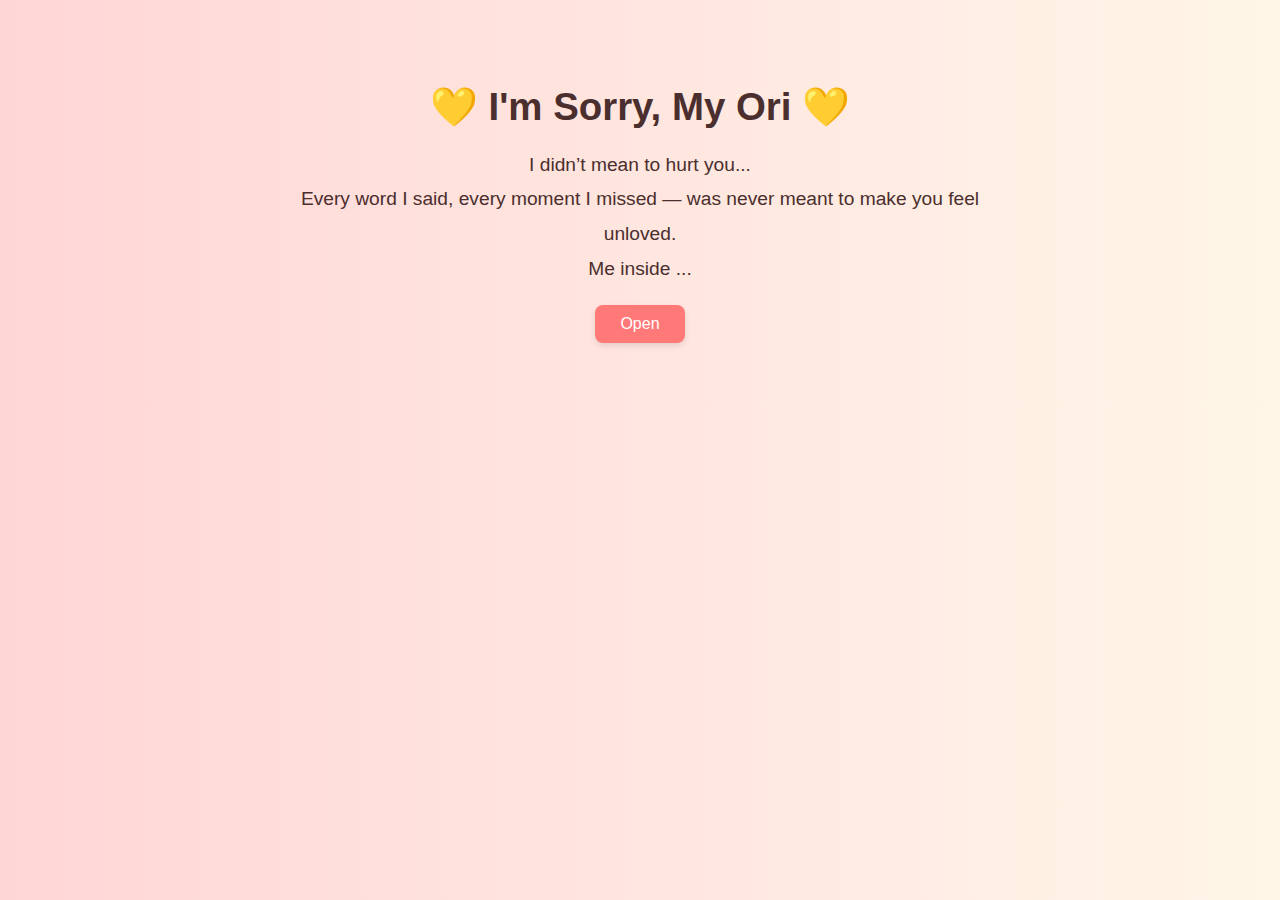
<file: index.html>
<!DOCTYPE html>
<html lang="en">
<head>
  <meta charset="UTF-8" />
  <meta name="viewport" content="width=device-width, initial-scale=1.0" />
  <title>I Miss You, Ori</title>
  <link rel="stylesheet" href="style.css" />
</head>
<body>
  <div class="container">
    <h1>💛 I'm Sorry, My Ori 💛</h1>
    <p class="message">
      I didn’t mean to hurt you...<br />
      Every word I said, every moment I missed — was never meant to make you feel unloved.<br />
      Me inside ...
    </p>
    <a href="letter.html" class="button">Open</a>
  </div>
</body>
</html>
</file>
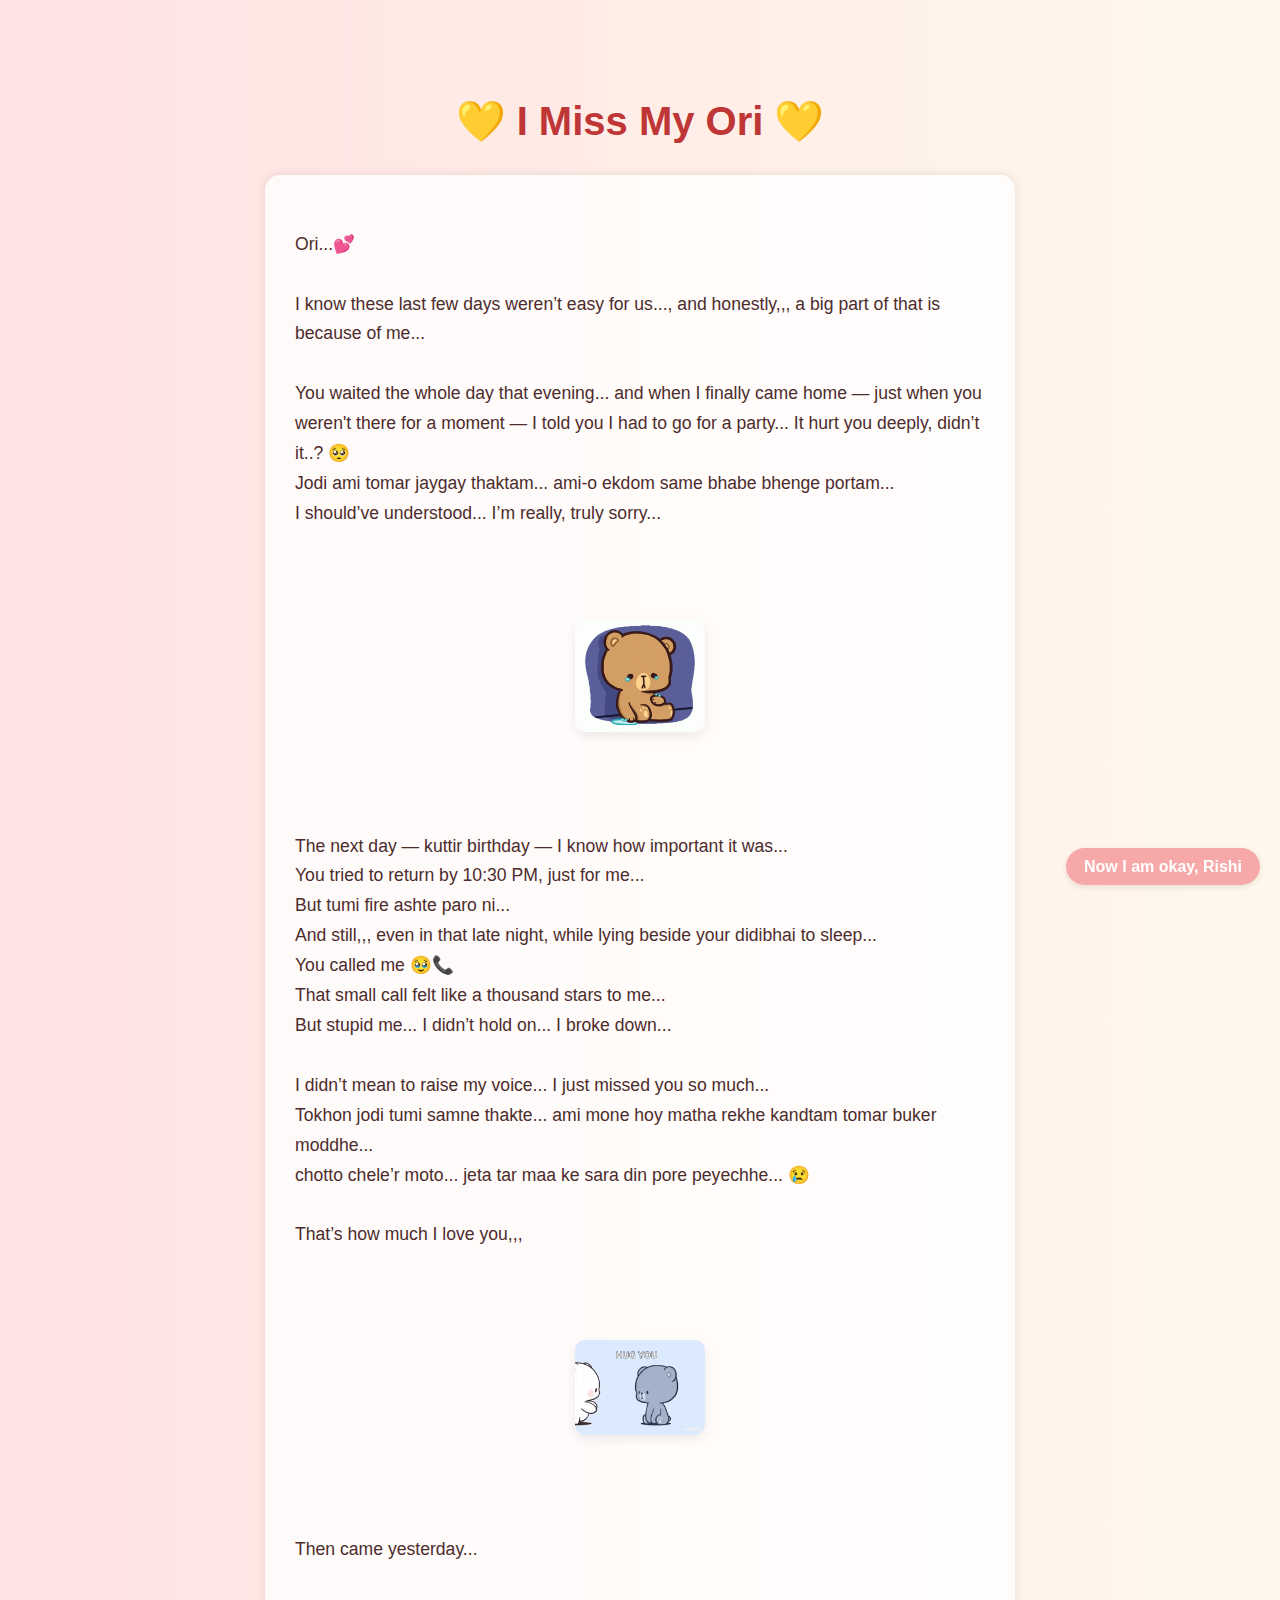
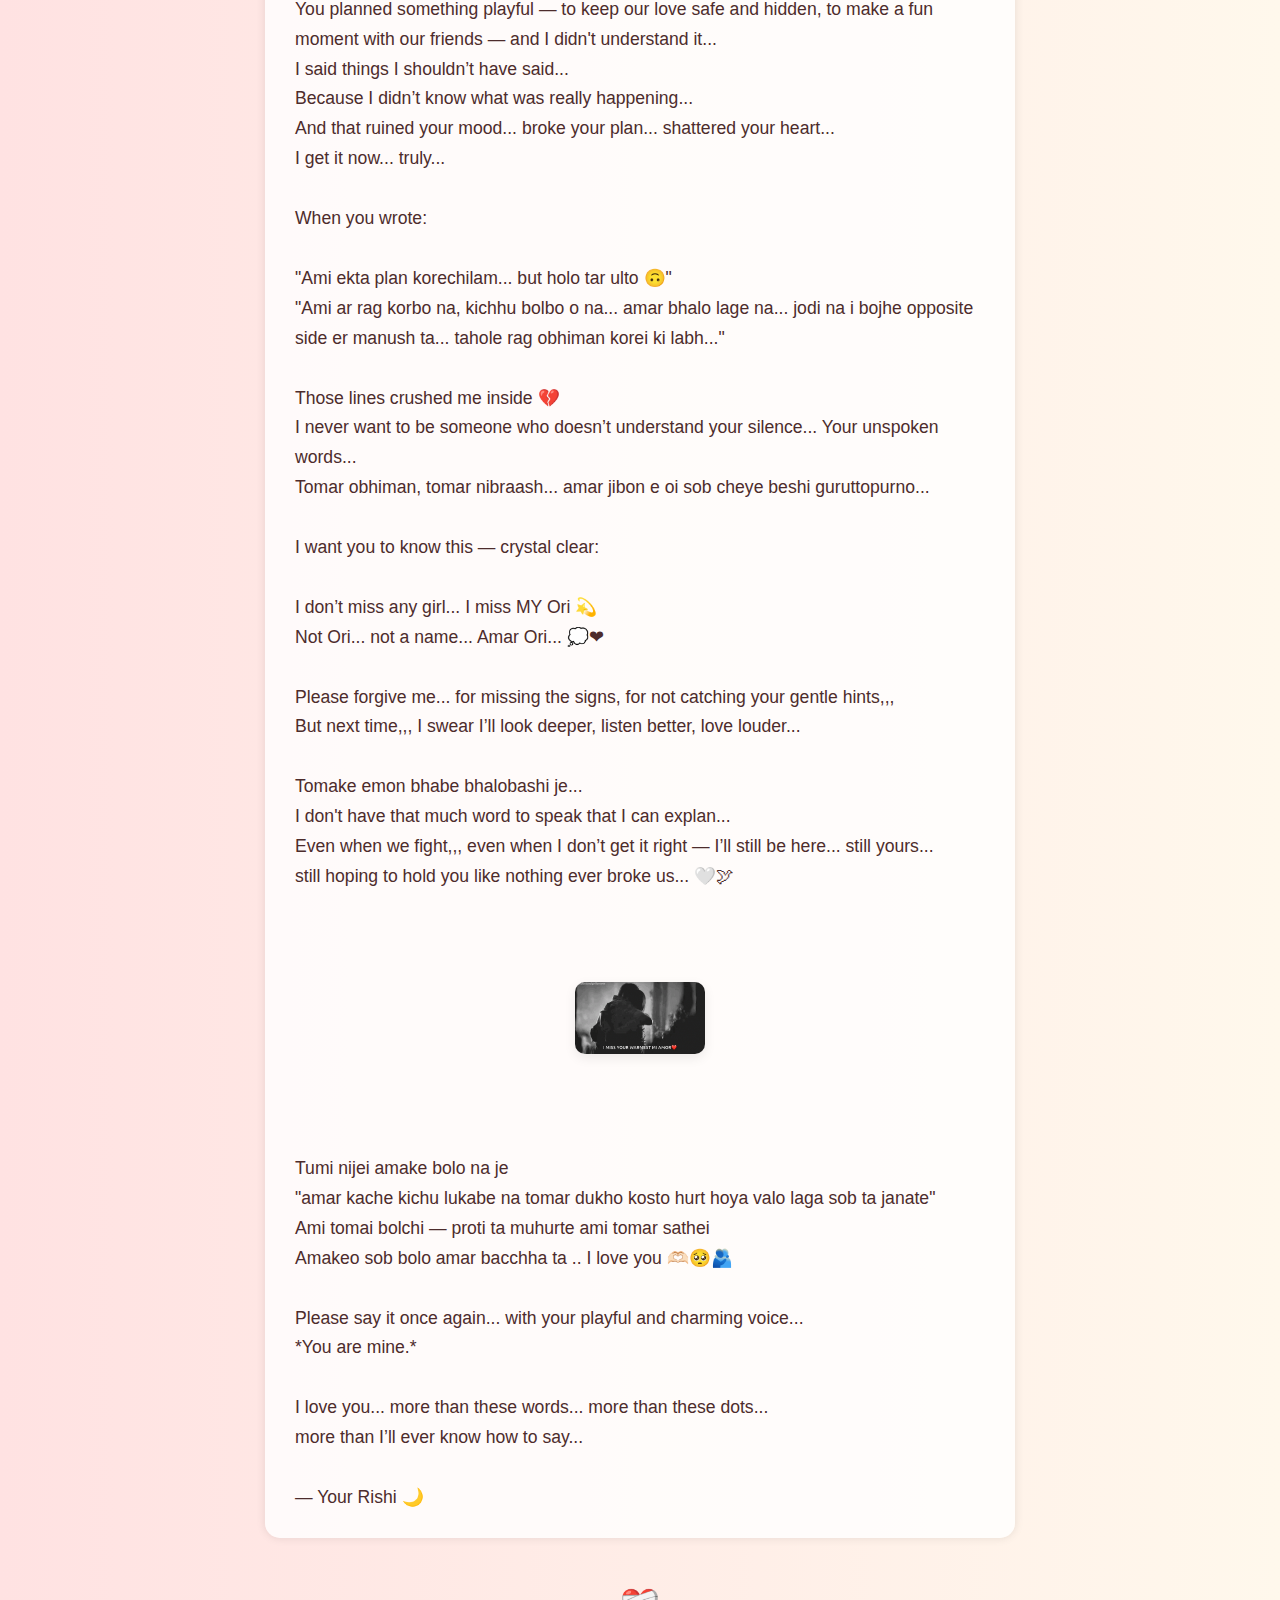
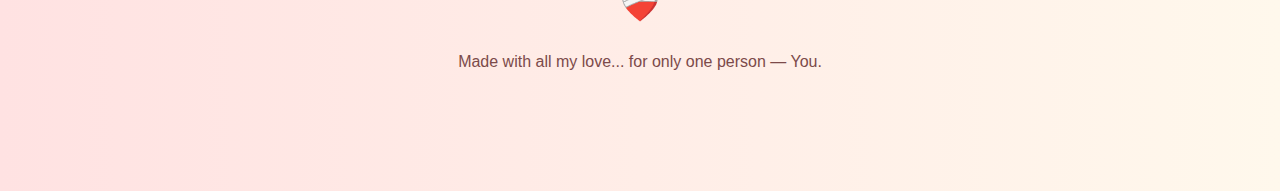
<file: letter.html>
<!DOCTYPE html>
<html lang="en">
<head>
  <meta charset="UTF-8" />
  <meta name="viewport" content="width=device-width, initial-scale=1.0"/>
  <title>I Miss You, Ori</title>
  <style>
    body {
      margin: 0;
      padding: 0;
      background: linear-gradient(to right, #ffe2e2, #fff8ec);
      font-family: 'Segoe UI', sans-serif;
      color: #4d2c2c;
      line-height: 1.7;
      position: relative;
    }
    .container {
      max-width: 750px;
      margin: auto;
      padding: 60px 20px 100px;
      text-align: center;
    }
    h1 {
      font-size: 2.5rem;
      margin-bottom: 20px;
      color: #bf3636;
    }
    .letter {
      font-size: 1.1rem;
      white-space: pre-line;
      text-align: left;
      background-color: #ffffffcc;
      padding: 25px 30px;
      border-radius: 15px;
      box-shadow: 0 0 10px rgba(0,0,0,0.1);
    }
    footer {
      margin-top: 40px;
      font-size: 1rem;
      color: #7c4a4a;
      text-align: center;
    }
    .heart {
      font-size: 2rem;
      animation: pulse 2s infinite;
    }
    @keyframes pulse {
      0% { transform: scale(1); }
      50% { transform: scale(1.2); }
      100% { transform: scale(1); }
    }
    .bottom-right-button {
      position: fixed;
      bottom: 20px;
      right: 20px;
      z-index: 1000;
    }
    .okay-button {
      padding: 10px 18px;
      background-color: #f7a8a8;
      color: #fff;
      text-decoration: none;
      font-weight: bold;
      border-radius: 20px;
      box-shadow: 0 2px 6px rgba(0,0,0,0.1);
      transition: background 0.3s ease;
    }
    .okay-button:hover {
      background-color: #f76c6c;
    }
    .sticker {
      text-align: center;
      margin: 30px 0;
    }
    .sticker img {
      width: 130px;
      max-width: 90%;
      border-radius: 10px;
      box-shadow: 0 4px 12px rgba(0, 0, 0, 0.08);
      transition: transform 0.3s ease;
    }
    .sticker img:hover {
      transform: scale(1.05);
    }
  </style>
</head>
<body>

  <div class="container">
    <h1>💛 I Miss My Ori 💛</h1>
    <div class="letter">
      Ori...💕

      I know these last few days weren’t easy for us..., and honestly,,, a big part of that is because of me...

      You waited the whole day that evening... and when I finally came home — just when you weren't there for a moment — I told you I had to go for a party... It hurt you deeply, didn’t it..? 🥺  
      Jodi ami tomar jaygay thaktam... ami-o ekdom same bhabe bhenge portam...  
      I should’ve understood... I’m really, truly sorry...

      <div class="sticker">
        <img src="milk-and-mocha-sad.gif" alt="sad bear sticker" />
      </div>

      The next day — kuttir birthday — I know how important it was...  
      You tried to return by 10:30 PM, just for me...  
      But tumi fire ashte paro ni...  
      And still,,, even in that late night, while lying beside your didibhai to sleep...  
      You called me 🥹📞  
      That small call felt like a thousand stars to me...  
      But stupid me... I didn’t hold on... I broke down...

      I didn’t mean to raise my voice... I just missed you so much...  
      Tokhon jodi tumi samne thakte... ami mone hoy matha rekhe kandtam tomar buker moddhe...  
      chotto chele’r moto... jeta tar maa ke sara din pore peyechhe... 😢

      That’s how much I love you,,,

      <div class="sticker">
        <img src="hug-warm-hug.gif" alt="warm hug sticker" />
      </div>

      Then came yesterday...

      You planned something playful — to keep our love safe and hidden, to make a fun moment with our friends — and I didn't understand it...  
      I said things I shouldn’t have said...  
      Because I didn’t know what was really happening...  
      And that ruined your mood... broke your plan... shattered your heart...  
      I get it now... truly...

      When you wrote:

      "Ami ekta plan korechilam... but holo tar ulto 🙃"  
      "Ami ar rag korbo na, kichhu bolbo o na... amar bhalo lage na... jodi na i bojhe opposite side er manush ta... tahole rag obhiman korei ki labh..."

      Those lines crushed me inside 💔  
      I never want to be someone who doesn’t understand your silence... Your unspoken words...  
      Tomar obhiman, tomar nibraash... amar jibon e oi sob cheye beshi guruttopurno...

      I want you to know this — crystal clear:

      I don’t miss any girl... I miss MY Ori 💫  
      Not Ori... not a name... Amar Ori... 💭❤

      Please forgive me... for missing the signs, for not catching your gentle hints,,,  
      But next time,,, I swear I’ll look deeper, listen better, love louder...

      Tomake emon bhabe bhalobashi je...  
      I don't have that much word to speak that I can explan...  
      Even when we fight,,, even when I don’t get it right — I’ll still be here... still yours...  
      still hoping to hold you like nothing ever broke us... 🤍🕊

      <div class="sticker">
        <img src="hug-love.gif" alt="heartfelt love sticker" />
      </div>

      Tumi nijei amake bolo na je  
      "amar kache kichu lukabe na tomar dukho kosto hurt hoya valo laga sob ta janate"  
      Ami tomai bolchi — proti ta muhurte ami tomar sathei  
      Amakeo sob bolo amar bacchha ta .. I love you 🫶🏻🥺🫂

      Please say it once again... with your playful and charming voice...  
      *You are mine.*

      I love you... more than these words... more than these dots...  
      more than I’ll ever know how to say...

      — Your Rishi 🌙
    </div>
    <footer>
      <div class="heart">❤️‍🩹</div>
      <p>Made with all my love... for only one person — You.</p>
    </footer>
  </div>

  <div class="bottom-right-button">
    <a href="love.html" class="okay-button">Now I am okay, Rishi</a>
  </div>

</body>
</html>
</file>
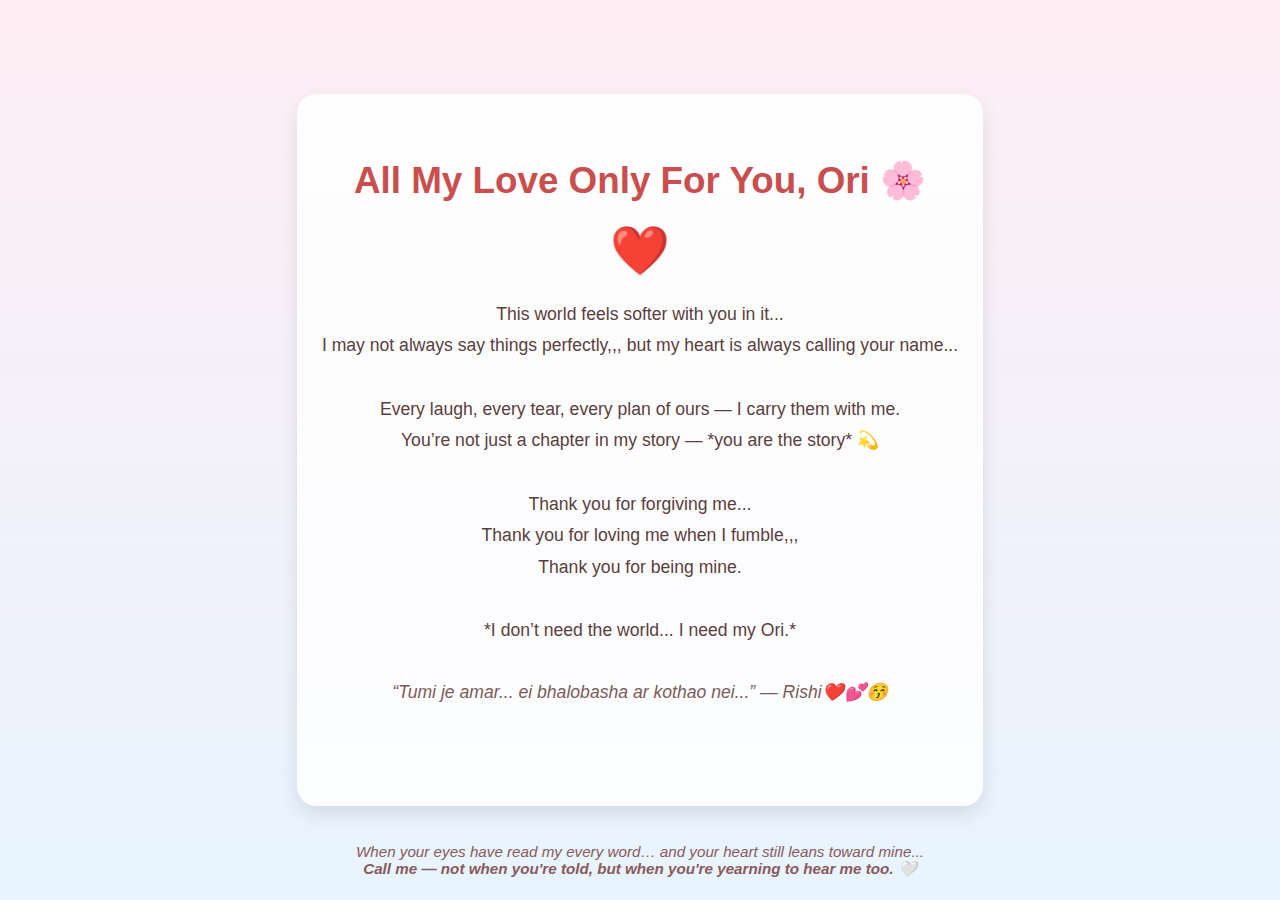
<file: love.html>
<!DOCTYPE html>
<html lang="en">
<head>
  <meta charset="UTF-8" />
  <meta name="viewport" content="width=device-width, initial-scale=1.0"/>
  <title>All My Love Only For You</title>
  <style>
    body {
      margin: 0;
      padding: 0;
      background: linear-gradient(to bottom, #ffeef4, #e7f4ff);
      font-family: 'Segoe UI', sans-serif;
      color: #4a2c2c;
      display: flex;
      flex-direction: column;
      justify-content: center;
      align-items: center;
      min-height: 100vh;
      text-align: center;
      position: relative;
    }
    .container {
      max-width: 700px;
      padding: 40px 25px 80px;
      background: rgba(255, 255, 255, 0.85);
      border-radius: 20px;
      box-shadow: 0 8px 20px rgba(0,0,0,0.1);
    }
    h1 {
      font-size: 2.3rem;
      color: #c94e4e;
      margin-bottom: 15px;
    }
    p {
      font-size: 1.1rem;
      line-height: 1.8;
      color: #5a3e3e;
    }
    .heart {
      font-size: 3rem;
      margin: 20px 0;
      animation: pulse 1.8s infinite;
    }
    @keyframes pulse {
      0% { transform: scale(1); }
      50% { transform: scale(1.2); }
      100% { transform: scale(1); }
    }
    .quote {
      margin-top: 30px;
      font-style: italic;
      color: #7c5a5a;
    }
    .final-note {
      position: absolute;
      bottom: 12px;
      width: 100%;
      text-align: center;
      font-size: 0.95rem;
      color: #8a5a5a;
      font-style: italic;
      padding: 10px 20px;
    }
  </style>
</head>
<body>
  <div class="container">
    <h1>All My Love Only For You, Ori 🌸</h1>
    <div class="heart">❤️</div>
    <p>
      This world feels softer with you in it...<br>
      I may not always say things perfectly,,, but my heart is always calling your name...<br><br>

      Every laugh, every tear, every plan of ours — I carry them with me.<br>
      You’re not just a chapter in my story — *you are the story* 💫<br><br>

      Thank you for forgiving me...<br>
      Thank you for loving me when I fumble,,,<br>
      Thank you for being mine.<br><br>

      *I don’t need the world... I need my Ori.*
    </p>

    <p class="quote">
      “Tumi je amar... ei bhalobasha ar kothao nei...” — Rishi❤️💕😚
    </p>
  </div>

  <div class="final-note">
    When your eyes have read my every word… and your heart still leans toward mine...<br>
    <strong>Call me — not when you're told, but when you're yearning to hear me too. 🤍</strong>
  </div>
</body>
</html>
</file>
<file: style.css>
body {
  background: linear-gradient(to right, #ffd6d6, #fff6e8);
  font-family: 'Segoe UI', sans-serif;
  text-align: center;
  color: #4b2e2e;
  padding: 50px 20px;
}
.container {
  max-width: 700px;
  margin: auto;
}
h1 {
  font-size: 2.4rem;
  margin-bottom: 1rem;
}
.message {
  font-size: 1.2rem;
  line-height: 1.8;
}
.scroll {
  display: inline-block;
  margin-top: 30px;
  font-size: 2rem;
  text-decoration: none;
}
.button {
  display: inline-block;
  padding: 10px 25px;
  background-color: #ff7979;
  color: white;
  font-size: 1rem;
  text-decoration: none;
  border-radius: 8px;
  box-shadow: 0 3px 6px rgba(0,0,0,0.1);
  transition: background 0.3s ease;
}
.button:hover {
  background-color: #ff4d4d;
}
</file>
